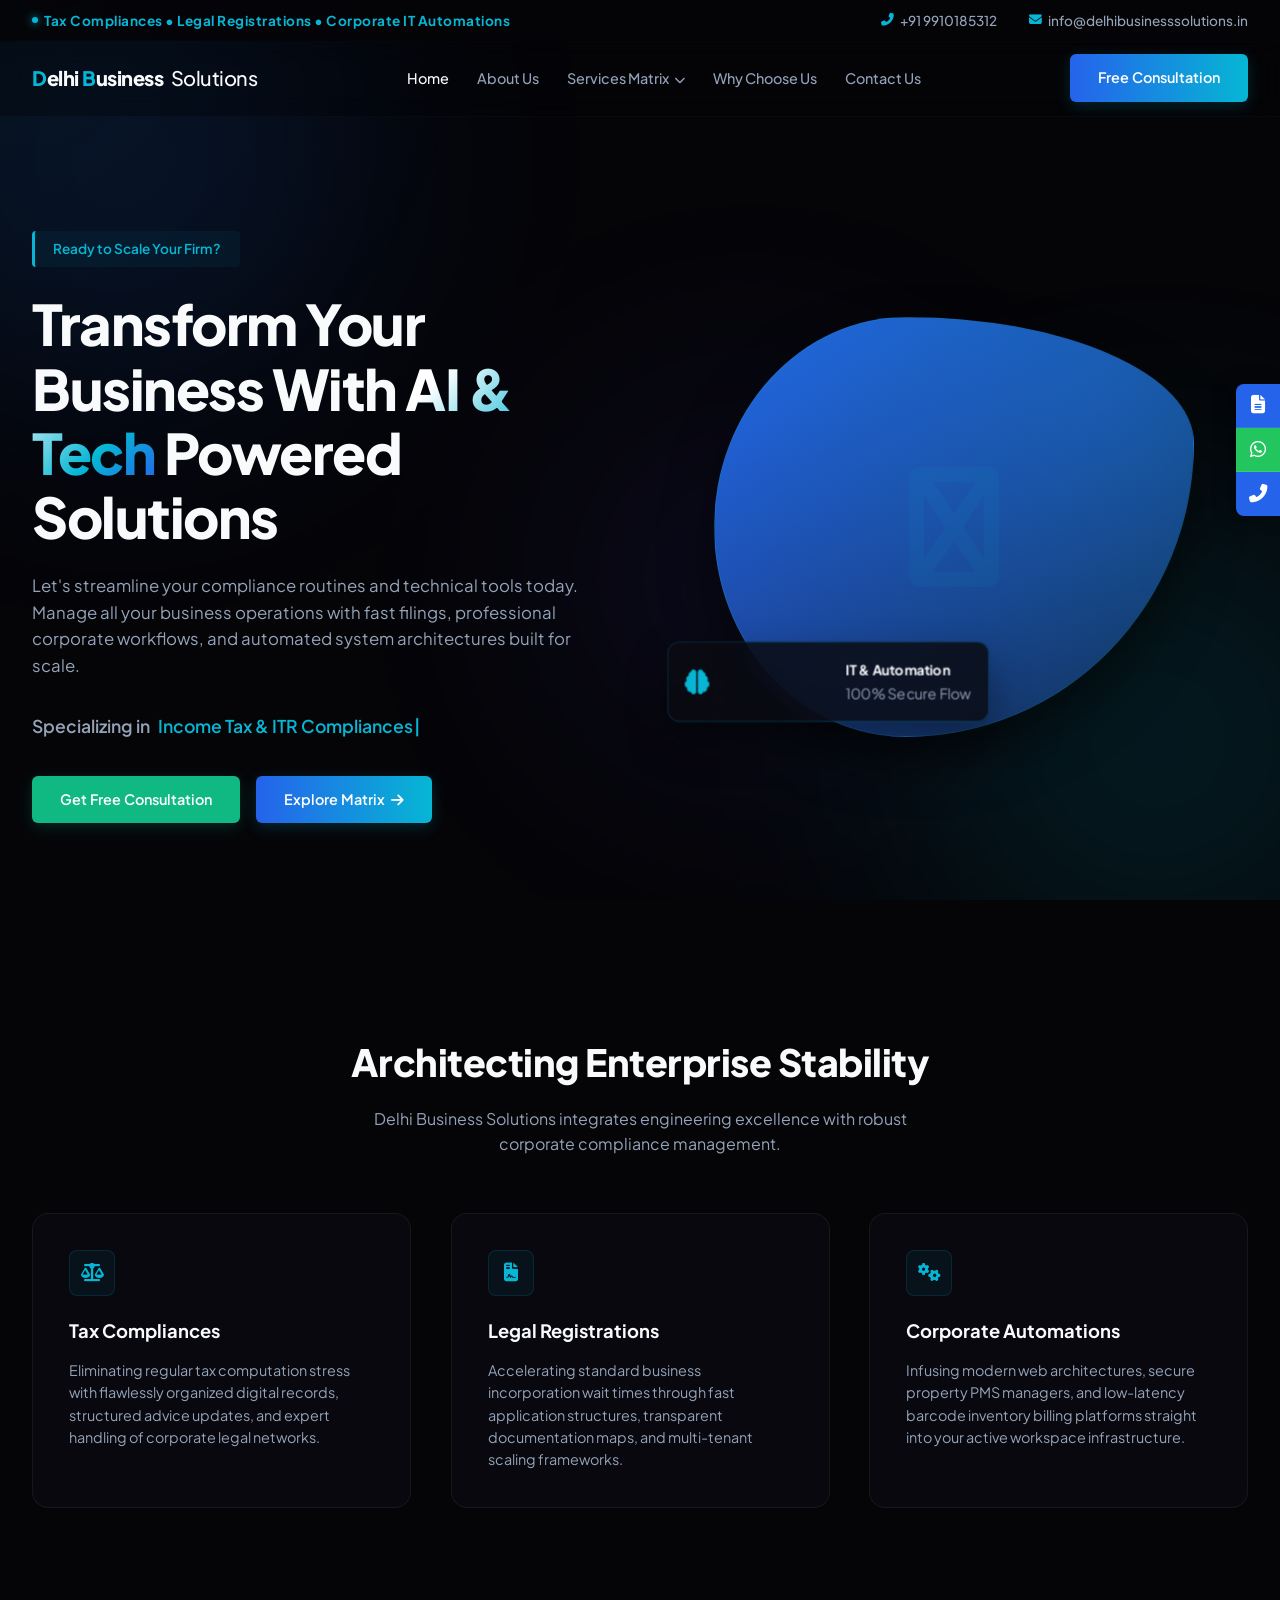
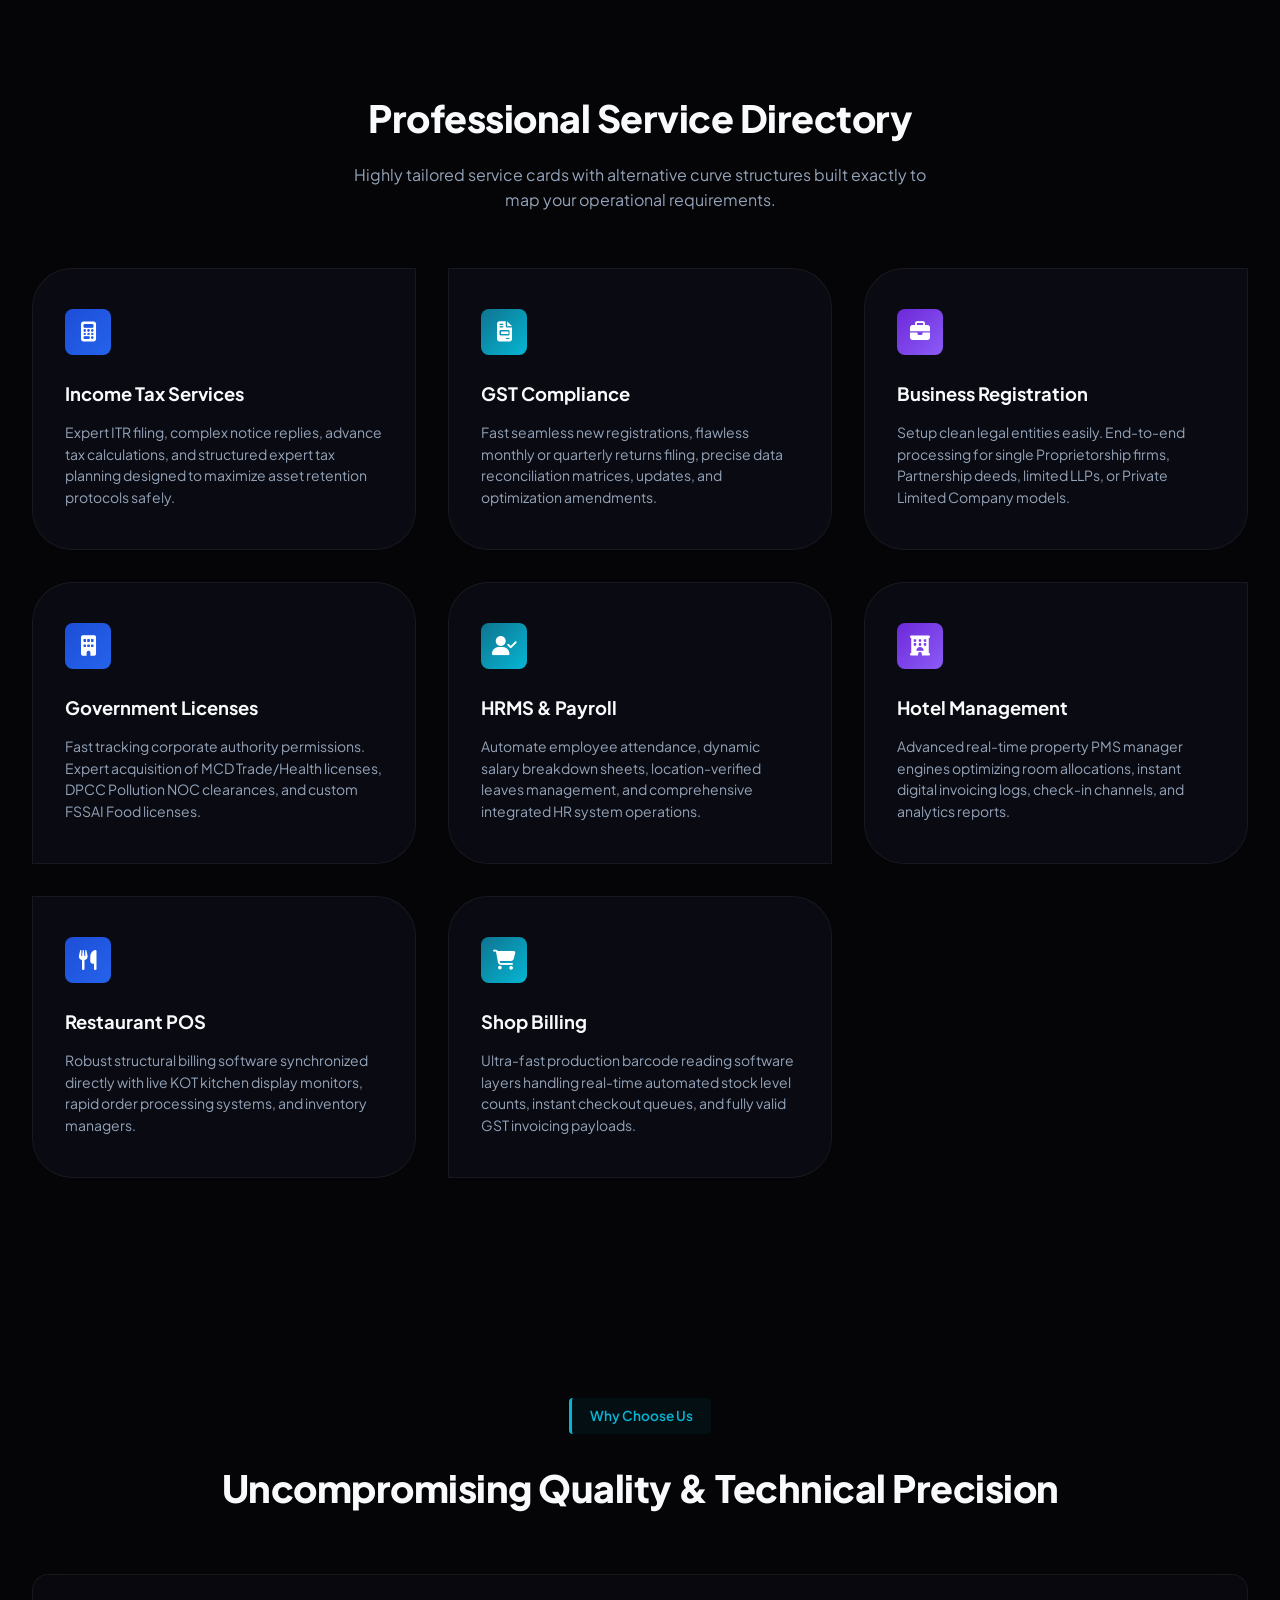
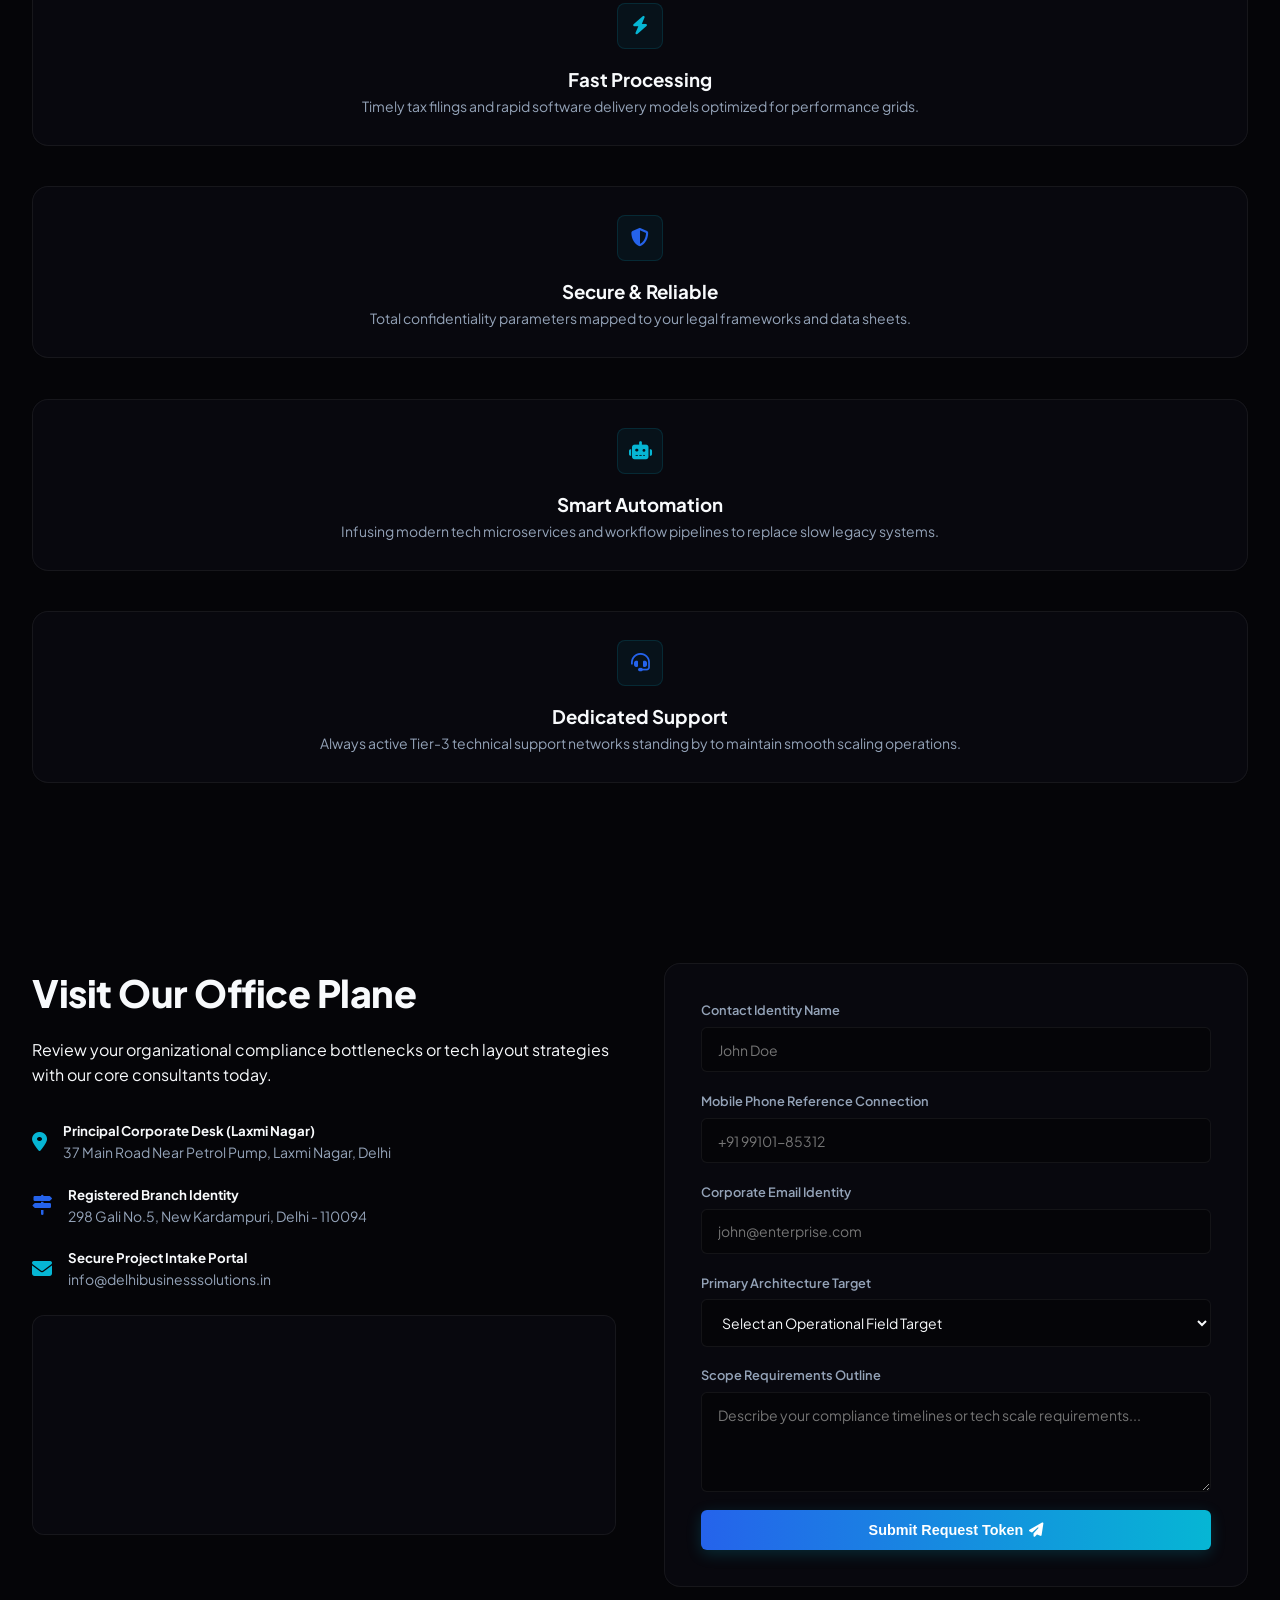
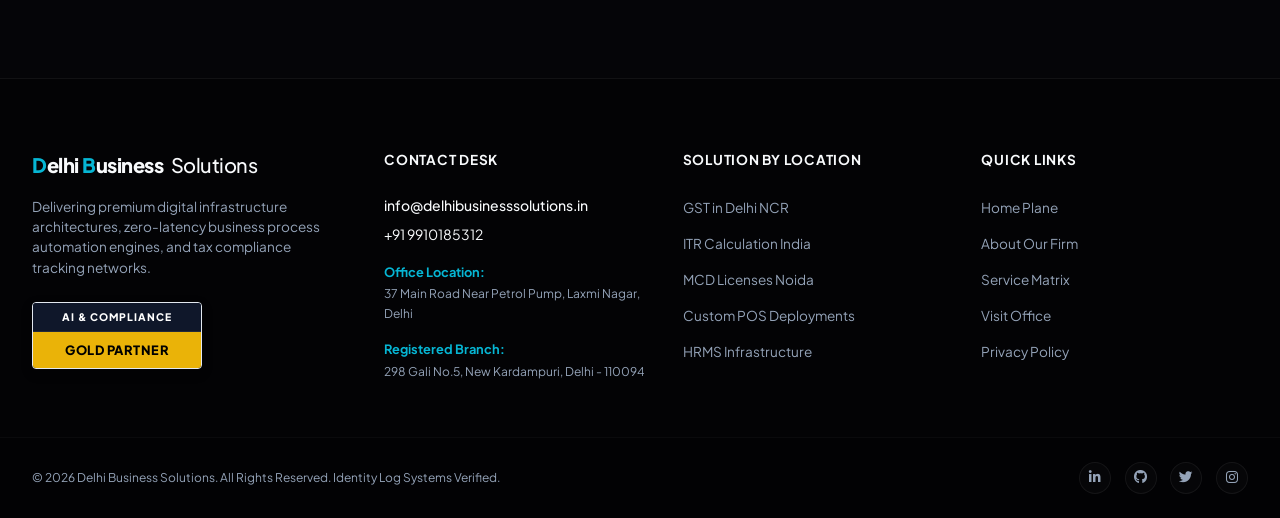
<file: index.html>
<!DOCTYPE html>
<html lang="en">
<head>
    <meta charset="UTF-8">
    <meta name="viewport" content="width=device-width, initial-scale=1.0">
    <title>Delhi Business Solutions | Premium Tech, Tax & Compliance Services</title>
    
    <!-- SEO Optimization Meta Tags -->
    <meta name="description" content="Delhi Business Solutions delivers premium Tax Compliances, Legal Registrations, Corporate IT Automations, Custom HRMS, and Government Licenses built for scale.">
    <meta name="keywords" content="Income Tax Delhi, GST Registration Delhi, MCD Trade License, DPCC Pollution NOC, FSSAI Food License, Software Development India, HRMS Software">
    <meta name="author" content="Delhi Business Solutions">
    <meta name="robots" content="index, follow">
    
    <!-- Open Graph Protocol for Social Media Grid Parsing -->
    <meta property="og:type" content="website">
    <meta property="og:url" content="https://delhibusinesssolutions.in/">
    <meta property="og:title" content="Delhi Business Solutions | Premium Tech & Compliance Services">
    <meta property="og:description" content="Streamline your compliance routines and technical tools today with fast filings and modern automation workflows.">
    <meta property="og:image" content="assets/images/og-preview.jpg">

    <!-- Twitter Card Meta Architecture -->
    <meta property="twitter:card" content="summary_large_image">
    <meta property="twitter:url" content="https://delhibusinesssolutions.in/">
    <meta property="twitter:title" content="Delhi Business Solutions | Premium Tech & Compliance Services">
    <meta property="twitter:description" content="Streamline your compliance routines and technical tools today with fast filings and modern automation workflows.">
    
    <!-- Typography & Enterprise Icon Matrix Components -->
    <link rel="preconnect" href="https://fonts.googleapis.com">
    <link rel="preconnect" href="https://fonts.gstatic.com" crossorigin>
    <link href="https://fonts.googleapis.com/css2?family=Plus+Jakarta+Sans:wght@300;400;500;600;700;800&display=swap" rel="stylesheet">
    <link rel="stylesheet" href="https://cdnjs.cloudflare.com/ajax/libs/font-awesome/6.4.0/css/all.min.css">
    
    <!-- Custom Style Sheet Mapping -->
    <link rel="stylesheet" href="assets/css/style.css">

    <!-- Structured Schema JSON-LD Block -->
    <script type="application/ld+json">
    {
      "@context": "https://schema.org",
      "@type": "LocalBusiness",
      "name": "Delhi Business Solutions",
      "url": "https://delhibusinesssolutions.in",
      "telephone": "+91-9910185312",
      "email": "info@delhibusinesssolutions.in",
      "address": {
        "@type": "PostalAddress",
        "streetAddress": "37 Main Road Near Petrol Pump, Laxmi Nagar",
        "addressLocality": "Delhi",
        "postalCode": "110094",
        "addressCountry": "IN"
      }
    }
    </script>
</head>
<body class="loading">

    <!-- Preloader Engine Screen -->
    <div id="preloader" class="preloader">
        <div class="preloader-content">
            <div class="spinner"></div>
            <h2 class="preloader-text">DELHI BUSINESS SOLUTIONS</h2>
        </div>
    </div>

    <!-- Mouse Trail Glow Dynamic Element -->
    <div class="mouse-glow-bg" id="mouseGlow"></div>

    <!-- Background Ambient Moving Fluid Orbs -->
    <div class="ambient-glow-container">
        <div class="glow-orb orb-1"></div>
        <div class="glow-orb orb-2"></div>
        <div class="glow-orb orb-3"></div>
    </div>

    <!-- Screen UI Top-Bar Module with Actual Business Information -->
    <div class="top-utility-bar">
        <div class="container top-bar-flex">
            <div class="top-bar-left">
                <span class="badge-tag">Tax Compliances • Legal Registrations • Corporate IT Automations</span>
            </div>
            <div class="top-bar-right">
                <a href="tel:+919910185312" class="top-meta-link"><i class="fas fa-phone-alt"></i> +91 9910185312</a>
                <a href="mailto:info@delhibbusinesssolutions.in" class="top-meta-link"><i class="fas fa-envelope"></i> info@delhibusinesssolutions.in</a>
            </div>
        </div>
    </div>

    <!-- Premium Header / Sticky Glassmorphism Navbar Configuration -->
    <header class="navbar-wrapper">
        <div class="container navbar-container">
            <a href="index.html" class="logo">
                <span class="logo-accent">D</span>elhi <span class="logo-accent">B</span>usiness <span class="logo-solid">Solutions</span>
            </a>
            
            <nav class="nav-menu" id="navMenu">
                <ul class="nav-list">
                    <li><a href="index.html" class="nav-link active">Home</a></li>
                    <li><a href="#about" class="nav-link">About Us</a></li>
                    <li class="dropdown">
                        <a href="#services" class="nav-link">Services Matrix <i class="fas fa-chevron-down drop-icon"></i></a>
                        <div class="dropdown-panel">
                            <div class="dropdown-grid">
                                <a href="#services" class="drop-item">
                                    <i class="fas fa-file-invoice-dollar text-cyan"></i>
                                    <div>
                                        <h4>Tax & Compliances</h4>
                                        <p>Expert ITR filings and monthly GST returns.</p>
                                    </div>
                                </a>
                                <a href="#services" class="drop-item">
                                    <i class="fas fa-shield-alt text-electric"></i>
                                    <div>
                                        <h4>Legal Registrations</h4>
                                        <p>Proprietorship, LLP & Pvt Ltd setup.</p>
                                    </div>
                                </a>
                                <a href="#services" class="drop-item">
                                    <i class="fas fa-id-card text-cyan"></i>
                                    <div>
                                        <h4>Government Licenses</h4>
                                        <p>MCD Trade, DPCC NOC & FSSAI setups.</p>
                                    </div>
                                </a>
                                <a href="#services" class="drop-item">
                                    <i class="fas fa-robot text-electric"></i>
                                    <div>
                                        <h4>Smart Automation</h4>
                                        <p>Custom HRMS, POS & dynamic workflows.</p>
                                    </div>
                                </a>
                            </div>
                        </div>
                    </li>
                    <li><a href="#metrics" class="nav-link">Why Choose Us</a></li>
                    <li><a href="#contact" class="nav-link">Contact Us</a></li>
                </ul>
            </nav>

            <div class="nav-actions">
                <a href="https://wa.me/919910185312?text=Hello%20Delhi%20Business%20Solutions,%20I%20would%20like%20to%20request%20a%20consultation." target="_blank" rel="noopener noreferrer" class="btn btn-primary btn-nav ripple">Free Consultation</a>
                <button class="menu-toggle" id="menuToggle" aria-label="Toggle Navigation Plane Menu">
                    <span class="bar"></span>
                    <span class="bar"></span>
                    <span class="bar"></span>
                </button>
            </div>
        </div>
    </header>

    <main>
        <!-- Hero Section with Screenshot Dynamic Flow -->
        <section class="hero-section" id="home">
            <div class="container grid grid-2-col hero-grid">
                <div class="hero-content reveal-left">
                    <div class="partner-badge-wrapper">
                        <div class="badge-premium">Ready to Scale Your Firm?</div>
                    </div>
                    <h1 class="hero-heading">
                        Transform Your Business With <span class="text-gradient-electric">AI & Tech</span> Powered Solutions
                    </h1>
                    <p class="hero-subheading">
                        Let's streamline your compliance routines and technical tools today. Manage all your business operations with fast filings, professional corporate workflows, and automated system architectures built for scale.
                    </p>
                    <div class="dynamic-typing-container">
                        <span class="static-txt">Specializing in</span>
                        <span class="typing-target" id="typingText"></span>
                    </div>
                    <div class="hero-cta-group">
                        <a href="https://wa.me/919910185312?text=Hello%20Delhi%20Business%20Solutions,%20I%20want%20to%20get%20a%20free%20consultation." target="_blank" rel="noopener noreferrer" class="btn btn-emerald ripple">Get Free Consultation</a>
                        <a href="#services" class="btn btn-primary ripple">Explore Matrix <i class="fas fa-arrow-right icon-space"></i></a>
                    </div>
                </div>

                <div class="hero-display reveal-right">
                    <div class="asymmetric-image-frame-wrapper" id="parallaxScene">
                        <div class="fluid-mask-shape-container">
                            <div class="hero-composite-bg-gradient"></div>
                            <div class="mock-hero-corporate-team-graphic"></div>
                        </div>
                        <div class="glass-dashboard-card layer-mid float-element">
                            <div class="flex-row-center-space gap-1">
                                <i class="fas fa-brain ai-glow-icon"></i>
                                <div>
                                    <h5>IT & Automation</h5>
                                    <p class="txt-small">100% Secure Flow</p>
                                </div>
                            </div>
                        </div>
                    </div>
                </div>
            </div>
        </section>

        <!-- Company Focus Section -->
        <section class="about-section" id="about">
            <div class="container">
                <div class="section-header text-center reveal-up">
                    <h2 class="section-title">Architecting Enterprise Stability</h2>
                    <p class="section-subtitle">Delhi Business Solutions integrates engineering excellence with robust corporate compliance management.</p>
                </div>
                
                <div class="grid grid-3-col core-values-grid">
                    <div class="glass-card val-card reveal-up" style="--delay: 1">
                        <div class="icon-box"><i class="fas fa-balance-scale"></i></div>
                        <h3>Tax Compliances</h3>
                        <p>Eliminating regular tax computation stress with flawlessly organized digital records, structured advice updates, and expert handling of corporate legal networks.</p>
                    </div>
                    <div class="glass-card val-card reveal-up" style="--delay: 2">
                        <div class="icon-box"><i class="fas fa-file-contract"></i></div>
                        <h3>Legal Registrations</h3>
                        <p>Accelerating standard business incorporation wait times through fast application structures, transparent documentation maps, and multi-tenant scaling frameworks.</p>
                    </div>
                    <div class="glass-card val-card reveal-up" style="--delay: 3">
                        <div class="icon-box"><i class="fas fa-cogs"></i></div>
                        <h3>Corporate Automations</h3>
                        <p>Infusing modern web architectures, secure property PMS managers, and low-latency barcode inventory billing platforms straight into your active workspace infrastructure.</p>
                    </div>
                </div>
            </div>
        </section>

        <!-- Screenshot UI Blueprint Based Services Section (Actual Business Matrix) -->
        <section class="services-section" id="services">
            <div class="container">
                <div class="section-header text-center reveal-up">
                    <h2 class="section-title">Professional Service Directory</h2>
                    <p class="section-subtitle">Highly tailored service cards with alternative curve structures built exactly to map your operational requirements.</p>
                </div>

                <div class="custom-offset-services-flow layout-matrix">
                    <!-- Service 1: Income Tax Services -->
                    <div class="curve-asymmetric-card service-card reveal-up" data-card-type="top-left-curve">
                        <div class="s-card-glow"></div>
                        <div class="icon-frame-glow-wrapper bg-gradient-blue">
                            <i class="fas fa-calculator"></i>
                        </div>
                        <h3>Income Tax Services</h3>
                        <p>Expert ITR filing, complex notice replies, advance tax calculations, and structured expert tax planning designed to maximize asset retention protocols safely.</p>
                    </div>

                    <!-- Service 2: GST Compliance -->
                    <div class="curve-asymmetric-card service-card reveal-up" data-card-type="top-right-curve">
                        <div class="s-card-glow"></div>
                        <div class="icon-frame-glow-wrapper bg-gradient-cyan">
                            <i class="fas fa-file-invoice"></i>
                        </div>
                        <h3>GST Compliance</h3>
                        <p>Fast seamless new registrations, flawless monthly or quarterly returns filing, precise data reconciliation matrices, updates, and optimization amendments.</p>
                    </div>

                    <!-- Service 3: Business Registration -->
                    <div class="curve-asymmetric-card service-card reveal-up" data-card-type="top-left-curve">
                        <div class="s-card-glow"></div>
                        <div class="icon-frame-glow-wrapper bg-gradient-purple">
                            <i class="fas fa-briefcase"></i>
                        </div>
                        <h3>Business Registration</h3>
                        <p>Setup clean legal entities easily. End-to-end processing for single Proprietorship firms, Partnership deeds, limited LLPs, or Private Limited Company models.</p>
                    </div>

                    <!-- Service 4: Government Licenses -->
                    <div class="curve-asymmetric-card service-card reveal-up center-shifted-element" data-card-type="bottom-left-curve">
                        <div class="s-card-glow"></div>
                        <div class="icon-frame-glow-wrapper bg-gradient-blue">
                            <i class="fas fa-building"></i>
                        </div>
                        <h3>Government Licenses</h3>
                        <p>Fast tracking corporate authority permissions. Expert acquisition of MCD Trade/Health licenses, DPCC Pollution NOC clearances, and custom FSSAI Food licenses.</p>
                    </div>

                    <!-- Service 5: HRMS & Payroll -->
                    <div class="curve-asymmetric-card service-card reveal-up center-shifted-element" data-card-type="bottom-right-curve">
                        <div class="s-card-glow"></div>
                        <div class="icon-frame-glow-wrapper bg-gradient-cyan">
                            <i class="fas fa-user-check"></i>
                        </div>
                        <h3>HRMS & Payroll</h3>
                        <p>Automate employee attendance, dynamic salary breakdown sheets, location-verified leaves management, and comprehensive integrated HR system operations.</p>
                    </div>
                    
                    <!-- Service 6: Hotel Management -->
                    <div class="curve-asymmetric-card service-card reveal-up" data-card-type="top-left-curve">
                        <div class="s-card-glow"></div>
                        <div class="icon-frame-glow-wrapper bg-gradient-purple">
                            <i class="fas fa-hotel"></i>
                        </div>
                        <h3>Hotel Management</h3>
                        <p>Advanced real-time property PMS manager engines optimizing room allocations, instant digital invoicing logs, check-in channels, and analytics reports.</p>
                    </div>

                    <!-- Service 7: Restaurant POS -->
                    <div class="curve-asymmetric-card service-card reveal-up" data-card-type="top-right-curve">
                        <div class="s-card-glow"></div>
                        <div class="icon-frame-glow-wrapper bg-gradient-blue">
                            <i class="fas fa-utensils"></i>
                        </div>
                        <h3>Restaurant POS</h3>
                        <p>Robust structural billing software synchronized directly with live KOT kitchen display monitors, rapid order processing systems, and inventory managers.</p>
                    </div>

                    <!-- Service 8: Shop Billing -->
                    <div class="curve-asymmetric-card service-card reveal-up" data-card-type="bottom-left-curve">
                        <div class="s-card-glow"></div>
                        <div class="icon-frame-glow-wrapper bg-gradient-cyan">
                            <i class="fas fa-shopping-cart"></i>
                        </div>
                        <h3>Shop Billing</h3>
                        <p>Ultra-fast production barcode reading software layers handling real-time automated stock level counts, instant checkout queues, and fully valid GST invoicing payloads.</p>
                    </div>
                </div>
            </div>
        </section>

        <!-- Why Choose Us Section -->
        <section class="metrics-section" id="metrics">
            <div class="container">
                <div class="section-header text-center reveal-up">
                    <div class="badge-premium">Why Choose Us</div>
                    <h2 class="section-title">Uncompromising Quality & Technical Precision</h2>
                </div>
                
                <div class="grid grid-4-col text-center">
                    <div class="glass-card counter-box reveal-up">
                        <div class="icon-box style-center-override" style="margin: 0 auto 1rem;"><i class="fas fa-bolt text-cyan"></i></div>
                        <h3>Fast Processing</h3>
                        <p class="txt-small">Timely tax filings and rapid software delivery models optimized for performance grids.</p>
                    </div>
                    <div class="glass-card counter-box reveal-up">
                        <div class="icon-box style-center-override" style="margin: 0 auto 1rem;"><i class="fas fa-shield-alt text-electric"></i></div>
                        <h3>Secure & Reliable</h3>
                        <p class="txt-small">Total confidentiality parameters mapped to your legal frameworks and data sheets.</p>
                    </div>
                    <div class="glass-card counter-box reveal-up">
                        <div class="icon-box style-center-override" style="margin: 0 auto 1rem;"><i class="fas fa-robot text-cyan"></i></div>
                        <h3>Smart Automation</h3>
                        <p class="txt-small">Infusing modern tech microservices and workflow pipelines to replace slow legacy systems.</p>
                    </div>
                    <div class="glass-card counter-box reveal-up">
                        <div class="icon-box style-center-override" style="margin: 0 auto 1rem;"><i class="fas fa-headset text-electric"></i></div>
                        <h3>Dedicated Support</h3>
                        <p class="txt-small">Always active Tier-3 technical support networks standing by to maintain smooth scaling operations.</p>
                    </div>
                </div>
            </div>
        </section>

        <!-- Professional Geographic Contact Block -->
        <section class="contact-section" id="contact">
            <div class="container grid grid-2-col contact-grid">
                <div class="contact-info reveal-left">
                    <h2 class="section-title text-left">Visit Our Office Plane</h2>
                    <p class="margin-bottom-2">
                        Review your organizational compliance bottlenecks or tech layout strategies with our core consultants today. 
                    </p>
                    
                    <div class="contact-detail-channels">
                        <div class="detail-item">
                            <i class="fas fa-map-marker-alt text-cyan"></i>
                            <div>
                                <h5>Principal Corporate Desk (Laxmi Nagar)</h5>
                                <p class="txt-small text-muted">37 Main Road Near Petrol Pump, Laxmi Nagar, Delhi</p>
                            </div>
                        </div>
                        <div class="detail-item">
                            <i class="fas fa-map-signs text-electric"></i>
                            <div>
                                <h5>Registered Branch Identity</h5>
                                <p class="txt-small text-muted">298 Gali No.5, New Kardampuri, Delhi - 110094</p>
                            </div>
                        </div>
                        <div class="detail-item">
                            <i class="fas fa-envelope text-cyan"></i>
                            <div>
                                <h5>Secure Project Intake Portal</h5>
                                <p class="txt-small text-muted">info@delhibusinesssolutions.in</p>
                            </div>
                        </div>
                    </div>

                    <div class="map-placeholder-card glass-card">
                        <iframe src="https://www.google.com/maps/embed?pb=!1m18!1m12!1m3!1d3501.6844391672323!2d77.2764951755177!3d28.639268875661448!2m3!1f0!2f0!3f0!3m2!1i1024!2i768!4f13.1!3m3!1m2!1s0x390cfcad5718eb4b%3A0x6e76cf0034a7cd25!2sLaxmi%20Nagar%2C%20Delhi!5e0!3m2!1sen!2sin!4v1710000000000!5m2!1sen!2sin" width="100%" height="100%" style="border:0;" allowfullscreen="" loading="lazy" referrerpolicy="no-referrer-when-downgrade"></iframe>
                    </div>
                </div>

                <!-- Intake Application Google Sheet Configured Form Object (With Full IT & Legal Services drop-down) -->
                <div class="contact-form-container glass-card reveal-right">
                    <form id="businessIntakeForm" class="interactive-form">
                        <div class="form-group">
                            <label for="usrName">Contact Identity Name</label>
                            <input type="text" id="usrName" name="name" required placeholder="John Doe">
                        </div>
                        <div class="form-group">
                            <label for="usrPhone">Mobile Phone Reference Connection</label>
                            <input type="tel" id="usrPhone" name="phone" required placeholder="+91 99101-85312">
                        </div>
                        <div class="form-group">
                            <label for="usrName">Corporate Email Identity</label>
                            <input type="email" id="usrEmail" name="email" required placeholder="john@enterprise.com">
                        </div>
                        <div class="form-group">
                            <label for="serviceTarget">Primary Architecture Target</label>
                            <select id="serviceTarget" name="service" required>
                                <option value="" disabled selected>Select an Operational Field Target</option>
                                <!-- IT & Software Solutions Dropdown Matrix -->
                                <option value="Website Development">Website Development</option>
                                <option value="HRMS & Payroll System">HRMS & Payroll System</option>
                                <option value="Attendance Portal System">Attendance Portal System</option>
                                <option value="WhatsApp API Integration">WhatsApp API Integration</option>
                                <option value="AI Workflow Automation">AI Workflow Automation</option>
                                <option value="Hotel Management System">Hotel Management System</option>
                                <option value="Restaurant POS System">Restaurant POS System</option>
                                <option value="Parking Management System">Parking Management System</option>
                                <option value="Inventory Software">Inventory Software</option>
                                <option value="Billing & GST Software">Billing & GST Software</option>
                                <option value="Cloud Solutions Deployment">Cloud Solutions Deployment</option>
                                <option value="Cyber Security Architecture">Cyber Security Architecture</option>
                                <!-- Tax & Legal Compliance Matrix -->
                                <option value="Income Tax / ITR Filing Framework">Income Tax / ITR Filing Framework</option>
                                <option value="GST Monthly Return Setup">GST Monthly Return Setup</option>
                                <option value="Business Incorporation (Pvt Ltd/LLP)">Business Incorporation (Pvt Ltd/LLP)</option>
                                <option value="Government Authority License (MCD/FSSAI)">Government Authority License (MCD/FSSAI)</option>
                            </select>
                        </div>
                        <div class="form-group">
                            <label for="usrMsg">Scope Requirements Outline</label>
                            <textarea id="usrMsg" name="message" rows="4" required placeholder="Describe your compliance timelines or tech scale requirements..."></textarea>
                        </div>
                        
                        <button type="submit" class="btn btn-primary btn-full ripple" id="submitBtn">
                            <span>Submit Request Token</span>
                            <i class="fas fa-paper-plane icon-space"></i>
                        </button>
                        
                        <div id="formFeedback" class="form-feedback-log"></div>
                    </form>
                </div>
            </div>
        </section>
    </main>

    <!-- Side Fixed Action Utility Navigation Anchors -->
    <div class="right-vertical-action-rail">
        <a href="#contact" class="rail-action-node" title="Open Legal Inquiry Desk"><i class="fas fa-file-alt"></i></a>
        <a href="https://wa.me/919910185312?text=Hello%20Delhi%20Business%20Solutions,%20I%20would%20like%20to%20request%20an%20urgent%20consultation." target="_blank" rel="noopener noreferrer" class="rail-action-node secure-whatsapp-color" title="Secure WhatsApp Gateway"><i class="fab fa-whatsapp"></i></a>
        <a href="tel:+919910185312" class="rail-action-node" title="Call Operations Helpline"><i class="fas fa-phone-alt"></i></a>
    </div>

    <!-- Scroll Return Node Component -->
    <button class="scroll-top-trigger" id="scrollTopBtn" aria-label="Return to Navigation Plane">
        <i class="fas fa-arrow-up"></i>
    </button>

    <!-- Unified Corporate Structural Footer -->
    <footer class="footer-wrapper">
        <div class="container grid footer-layout-grid-custom">
            <!-- Col 1: Brand Space Identification -->
            <div class="footer-identity-column flex-col-layout">
                <a href="#" class="logo footer-logo">
                    <span class="logo-accent">D</span>elhi <span class="logo-accent">B</span>usiness <span class="logo-solid">Solutions</span>
                </a>
                <p class="footer-brand-bio text-muted margin-top-1">
                    Delivering premium digital infrastructure architectures, zero-latency business process automation engines, and tax compliance tracking networks.
                </p>
                <div class="compliance-gold-partner-card">
                    <div class="partner-card-header">AI & COMPLIANCE</div>
                    <div class="partner-card-body">GOLD PARTNER</div>
                </div>
            </div>

            <!-- Col 2: Valid Verification Contacts -->
            <div class="footer-links-column">
                <h4>CONTACT DESK</h4>
                <p class="contact-txt-node font-weight-500">info@delhibusinesssolutions.in</p>
                <p class="contact-txt-node">+91 9910185312</p>
                <div class="office-location-meta-block margin-top-1">
                    <span class="location-heading-label">Office Location:</span>
                    <p class="txt-mini text-muted">37 Main Road Near Petrol Pump, Laxmi Nagar, Delhi</p>
                </div>
                <div class="office-location-meta-block margin-top-1">
                    <span class="location-heading-label">Registered Branch:</span>
                    <p class="txt-mini text-muted">298 Gali No.5, New Kardampuri, Delhi - 110094</p>
                </div>
            </div>

            <!-- Col 3: Solution Maps -->
            <div class="footer-links-column">
                <h4>SOLUTION BY LOCATION</h4>
                <ul class="footer-vertical-links-list">
                    <li><a href="#services">GST in Delhi NCR</a></li>
                    <li><a href="#services">ITR Calculation India</a></li>
                    <li><a href="#services">MCD Licenses Noida</a></li>
                    <li><a href="#services">Custom POS Deployments</a></li>
                    <li><a href="#services">HRMS Infrastructure</a></li>
                </ul>
            </div>

            <!-- Col 4: Quick Anchors -->
            <div class="footer-links-column">
                <h4>QUICK LINKS</h4>
                <ul class="footer-vertical-links-list">
                    <li><a href="#home">Home Plane</a></li>
                    <li><a href="#about">About Our Firm</a></li>
                    <li><a href="#services">Service Matrix</a></li>
                    <li><a href="#contact">Visit Office</a></li>
                    <li><a href="#">Privacy Policy</a></li>
                </ul>
            </div>
        </div>

        <!-- System Bottom Safety Row -->
        <div class="footer-bottom-compliance-row">
            <div class="container footer-bottom-flex-space">
                <p class="txt-mini text-muted">© 2026 Delhi Business Solutions. All Rights Reserved. Identity Log Systems Verified.</p>
                <div class="social-icon-row-flex">
                    <a href="#" aria-label="LinkedIn Account Identity"><i class="fab fa-linkedin-in"></i></a>
                    <a href="#" aria-label="GitHub Developer Logs"><i class="fab fa-github"></i></a>
                    <a href="#" aria-label="Twitter System Platform"><i class="fab fa-twitter"></i></a>
                    <a href="#" aria-label="Instagram Digital Portfolio"><i class="fab fa-instagram"></i></a>
                </div>
            </div>
        </div>
    </footer>

    <!-- Core Runtime Execution Asset Integration -->
    <script src="assets/js/script.js"></script>
</body>
</html>
</file>
<file: assets/css/style.css>
/* ==========================================================================
   GLOBAL DESIGN VARIABLES & THEME MATRIX (PREMIUM NEON CYBER INTERFACE)
   ========================================================================== */
:root {
    --bg-base-dark: #050508;
    --bg-panel-dark: #0a0b12;
    --color-navy-deep: #0e1122;
    --color-electric-blue: #2563eb;
    --color-cyan-glow: #06b6d4;
    --color-emerald-accent: #10b981;
    --text-primary: #f8fafc;
    --text-muted: #94a3b8;
    --glass-border: rgba(255, 255, 255, 0.06);
    --glass-bg: rgba(10, 11, 18, 0.7);
    --glass-bg-heavy: rgba(5, 5, 8, 0.9);
    
    --font-primary: 'Plus Jakarta Sans', system-ui, -apple-system, sans-serif;
    --transition-premium: all 0.6s cubic-bezier(0.16, 1, 0.3, 1);
    --transition-fast: all 0.25s ease;
}

/* ==========================================================================
   CSS RESET & CORE APPLICATION STRUCTURES
   ========================================================================== */
*, *::before, *::after {
    box-sizing: border-box;
    margin: 0;
    padding: 0;
}

html {
    scroll-behavior: smooth;
    font-size: 16px;
    background-color: var(--bg-base-dark);
    color: var(--text-primary);
    font-family: var(--font-primary);
    overflow-x: hidden;
}

body {
    overflow-x: hidden;
    line-height: 1.6;
}

body.loading {
    overflow: hidden;
}

ul {
    list-style: none;
}

a {
    color: inherit;
    text-decoration: none;
    transition: var(--transition-fast);
}

/* ==========================================================================
   LAYOUT UTILITIES & HARDWARE ACCELERATED CORE CODES
   ========================================================================== */
.container {
    width: 100%;
    max-width: 1280px;
    margin: 0 auto;
    padding: 0 2rem;
}

.grid {
    display: grid;
    gap: 2.5rem;
}

.grid-2-col { grid-template-columns: repeat(2, 1fr); }
.grid-3-col { grid-template-columns: repeat(3, 1fr); }

.footer-layout-grid-custom {
    display: grid;
    gap: 2rem;
    grid-template-columns: 1.2fr 1fr 1fr 1fr;
}

@media (max-width: 992px) {
    .grid-3-col, .footer-layout-grid-custom { grid-template-columns: repeat(2, 1fr); }
    .grid-2-col { grid-template-columns: 1fr; }
}

@media (max-width: 600px) {
    .grid-2-col, .grid-3-col, .footer-layout-grid-custom { grid-template-columns: 1fr; }
    .container { padding: 0 1.25rem; }
}

.text-center { text-align: center; }
.text-left { text-align: left; }
.flex-row-center-space { display: flex; align-items: center; justify-content: space-between; }
.flex-col-layout { display: flex; flex-direction: column; }
.gap-1 { gap: 1rem; }
.margin-bottom-2 { margin-bottom: 2rem; }
.margin-top-1 { margin-top: 1rem; }
.padding-top-2 { padding-top: 2rem; }
.text-cyan { color: var(--color-cyan-glow); }
.text-electric { color: var(--color-electric-blue); }
.txt-small { font-size: 0.875rem; color: var(--text-muted); }
.txt-mini { font-size: 0.75rem; }
.text-muted { color: var(--text-muted); }
.border-top-dark { border-top: 1px solid var(--glass-border); }
.font-weight-500 { font-weight: 500; }

/* ==========================================================================
   SYSTEM INTRO MECHANICS & DYNAMIC GLOW FIELDS
   ========================================================================== */
.preloader {
    position: fixed;
    top: 0;
    left: 0;
    width: 100vw;
    height: 100vh;
    background-color: var(--bg-base-dark);
    z-index: 9999;
    display: flex;
    align-items: center;
    justify-content: center;
    transition: opacity 0.6s ease, visibility 0.6s ease;
}

.preloader.fade-out {
    opacity: 0;
    visibility: hidden;
}

.spinner {
    width: 50px;
    height: 50px;
    border: 3px solid rgba(6, 182, 212, 0.1);
    border-radius: 50%;
    border-top-color: var(--color-cyan-glow);
    animation: spin 1s linear infinite;
    margin: 0 auto 1.5rem;
}

.preloader-text {
    font-size: 1.15rem;
    font-weight: 800;
    letter-spacing: 3px;
    background: linear-gradient(to right, #fff, var(--text-muted));
    -webkit-background-clip: text;
    -webkit-text-fill-color: transparent;
}

@keyframes spin { to { transform: rotate(360deg); } }

/* Ambient Orbs Background Matrix */
.ambient-glow-container {
    position: fixed;
    width: 100vw;
    height: 100vh;
    top: 0;
    left: 0;
    z-index: -2;
    overflow: hidden;
    pointer-events: none;
}

.glow-orb {
    position: absolute;
    border-radius: 50%;
    filter: blur(130px);
    opacity: 0.12;
    animation: floatOrb 22s infinite alternate ease-in-out;
}

.orb-1 { width: 500px; height: 500px; background: var(--color-electric-blue); top: -10%; left: -10%; }
.orb-2 { width: 500px; height: 500px; background: var(--color-cyan-glow); bottom: -10%; right: -10%; animation-delay: -4s; }
.orb-3 { width: 350px; height: 350px; background: #4f46e5; top: 45%; left: 45%; animation-delay: -8s; }

@keyframes floatOrb {
    0% { transform: translateY(0) scale(1); }
    100% { transform: translateY(60px) scale(1.1); }
}

.mouse-glow-bg {
    position: fixed;
    top: 0;
    left: 0;
    width: 100vw;
    height: 100vh;
    z-index: -1;
    pointer-events: none;
    background: radial-gradient(600px circle at var(--x, 0px) var(--y, 0px), rgba(6, 182, 212, 0.05), transparent 80%);
}

/* Glassmorphism Structural Presets */
.glass-card {
    background: var(--glass-bg);
    backdrop-filter: blur(14px);
    -webkit-backdrop-filter: blur(14px);
    border: 1px solid var(--glass-border);
    border-radius: 16px;
    padding: 2.25rem;
    position: relative;
    overflow: hidden;
    transition: var(--transition-premium);
}

/* ==========================================================================
   TOP BAR MODULE & SYSTEM NAVIGATION HEADER
   ========================================================================== */
.top-utility-bar {
    background-color: rgba(5, 5, 8, 0.95);
    border-bottom: 1px solid rgba(255, 255, 255, 0.03);
    padding: 0.6rem 0;
    font-size: 0.85rem;
    font-weight: 500;
}

.top-bar-flex {
    display: flex;
    align-items: center;
    justify-content: space-between;
}

.badge-tag {
    color: var(--color-cyan-glow);
    font-weight: 700;
    letter-spacing: 0.5px;
    position: relative;
    padding-left: 12px;
}

.badge-tag::before {
    content: '';
    position: absolute;
    left: 0;
    top: 50%;
    transform: translateY(-50%);
    width: 6px;
    height: 6px;
    border-radius: 50%;
    background-color: var(--color-cyan-glow);
    box-shadow: 0 0 8px var(--color-cyan-glow);
}

.top-bar-right {
    display: flex;
    gap: 2rem;
}

.top-meta-link {
    color: var(--text-muted);
    display: flex;
    align-items: center;
    gap: 6px;
}

.top-meta-link i {
    color: var(--color-cyan-glow);
    font-size: 0.8rem;
}

.top-meta-link:hover {
    color: var(--text-primary);
}

@media (max-width: 650px) {
    .top-bar-flex { flex-direction: column; gap: 0.5rem; text-align: center; }
    .top-bar-right { gap: 1rem; flex-direction: column; }
}

/* Sticky Navbar Elements */
.navbar-wrapper {
    position: fixed;
    top: 40px;
    left: 0;
    width: 100%;
    z-index: 1000;
    background: rgba(5, 5, 8, 0.35);
    backdrop-filter: blur(12px);
    -webkit-backdrop-filter: blur(12px);
    border-bottom: 1px solid rgba(255, 255, 255, 0.02);
    transition: var(--transition-premium);
}

body.scrolled-header .navbar-wrapper {
    top: 0;
    background: var(--glass-bg-heavy);
    border-bottom: 1px solid var(--glass-border);
}

.navbar-container {
    display: flex;
    align-items: center;
    justify-content: space-between;
    height: 76px;
}

.logo {
    font-size: 1.25rem;
    font-weight: 800;
    letter-spacing: -0.5px;
}

.logo-accent { color: var(--color-cyan-glow); }
.logo-solid { font-weight: 500; margin-left: 4px; }

.nav-list {
    display: flex;
    align-items: center;
    gap: 1.75rem;
}

.nav-link {
    font-size: 0.9rem;
    font-weight: 500;
    color: var(--text-muted);
    padding: 0.5rem 0;
    position: relative;
}

.nav-link:hover, .nav-link.active {
    color: var(--text-primary);
}

/* Mega Dropdown Architectural Components */
.dropdown { position: relative; }
.drop-icon { font-size: 0.7rem; margin-left: 3px; transition: transform 0.25s ease; }
.dropdown:hover .drop-icon { transform: rotate(180deg); }

.dropdown-panel {
    position: absolute;
    top: 100%;
    left: 50%;
    transform: translateX(-50%) translateY(12px);
    width: 500px;
    background: var(--bg-panel-dark);
    border: 1px solid var(--glass-border);
    border-radius: 12px;
    padding: 1.25rem;
    opacity: 0;
    visibility: hidden;
    box-shadow: 0 20px 50px rgba(0,0,0,0.6);
    transition: all 0.4s cubic-bezier(0.16, 1, 0.3, 1);
    pointer-events: none;
}

.dropdown:hover .dropdown-panel {
    opacity: 1;
    visibility: visible;
    transform: translateX(-50%) translateY(0);
    pointer-events: auto;
}

.dropdown-grid {
    display: grid;
    grid-template-columns: repeat(2, 1fr);
    gap: 0.75rem;
}

.drop-item {
    display: flex;
    gap: 0.875rem;
    padding: 0.6rem;
    border-radius: 6px;
}

.drop-item:hover { background: rgba(255,255,255,0.03); }
.drop-item i { font-size: 1.1rem; margin-top: 2px; }
.drop-item h4 { font-size: 0.85rem; font-weight: 600; margin-bottom: 0.15rem; color: var(--text-primary); }
.drop-item p { font-size: 0.725rem; color: var(--text-muted); line-height: 1.3; }

.menu-toggle {
    display: none;
    flex-direction: column;
    gap: 5px;
    background: transparent;
    border: none;
    cursor: pointer;
}

.menu-toggle .bar { width: 24px; height: 2px; background-color: var(--text-primary); transition: var(--transition-fast); }

@media (max-width: 992px) {
    .navbar-wrapper { top: 0; }
    .menu-toggle { display: flex; }
    .nav-menu {
        position: fixed;
        top: 0;
        right: -100%;
        width: 75%;
        max-width: 360px;
        height: 100vh;
        background: var(--bg-panel-dark);
        border-left: 1px solid var(--glass-border);
        padding: 5rem 2.5rem;
        transition: right 0.4s cubic-bezier(0.16, 1, 0.3, 1);
    }
    .nav-menu.active { right: 0; }
    .nav-list { flex-direction: column; align-items: flex-start; gap: 2rem; }
    .dropdown-panel {
        position: static;
        transform: none !important;
        width: 100%;
        opacity: 1;
        visibility: visible;
        background: transparent;
        box-shadow: none;
        padding: 0.75rem 0 0 0.75rem;
        display: none;
    }
    .dropdown.active .dropdown-panel { display: block; }
    .dropdown-grid { grid-template-columns: 1fr; }
    .btn-nav { display: none; }
}

/* ==========================================================================
   BUTTON STRUCTURAL DICTIONARY (RIPPLE EFFECT STYLED)
   ========================================================================== */
.btn {
    display: inline-flex;
    align-items: center;
    justify-content: center;
    padding: 0.75rem 1.75rem;
    font-size: 0.9rem;
    font-weight: 600;
    border-radius: 6px;
    position: relative;
    overflow: hidden;
    cursor: pointer;
}

.btn-primary {
    background: linear-gradient(90deg, var(--color-electric-blue), var(--color-cyan-glow));
    color: #fff;
    border: none;
    box-shadow: 0 4px 15px rgba(6, 182, 212, 0.2);
}

.btn-primary:hover {
    transform: translateY(-2px);
    box-shadow: 0 6px 20px rgba(6, 182, 212, 0.35);
}

.btn-emerald {
    background: var(--color-emerald-accent);
    color: #fff;
    border: none;
    box-shadow: 0 4px 15px rgba(16, 185, 129, 0.2);
}

.btn-emerald:hover {
    transform: translateY(-2px);
    box-shadow: 0 6px 20px rgba(16, 185, 129, 0.35);
}

.btn-secondary {
    background: rgba(255, 255, 255, 0.02);
    color: var(--text-primary);
    border: 1px solid var(--glass-border);
}

.btn-secondary:hover {
    background: rgba(255, 255, 255, 0.06);
    transform: translateY(-2px);
}

.btn-full { width: 100%; }
.icon-space { margin-left: 6px; }

.ripple-surface { position: relative; overflow: hidden; }
.ripple-effect {
    position: absolute;
    border-radius: 50%;
    background: rgba(255, 255, 255, 0.3);
    transform: scale(0);
    animation: rippleAnim 0.55s linear;
    pointer-events: none;
}
@keyframes rippleAnim { to { transform: scale(3.5); opacity: 0; } }

/* ==========================================================================
   HERO SECTIONS ACCORDING TO USER LAYOUT MOCKUP
   ========================================================================== */
.hero-section {
    min-height: 100vh;
    display: flex;
    align-items: center;
    padding-top: 150px;
    padding-bottom: 80px;
    position: relative;
}

.hero-grid { align-items: center; }

.badge-premium {
    display: inline-flex;
    align-items: center;
    padding: 0.45rem 1.15rem;
    border-radius: 4px;
    background: rgba(6, 182, 212, 0.06);
    border-left: 3px solid var(--color-cyan-glow);
    font-size: 0.85rem;
    font-weight: 600;
    color: var(--color-cyan-glow);
    margin-bottom: 1.5rem;
}

.hero-heading {
    font-size: 3.5rem;
    font-weight: 800;
    line-height: 1.15;
    letter-spacing: -1.5px;
    margin-bottom: 1.5rem;
}

@media (max-width: 768px) {
    .hero-heading { font-size: 2.35rem; }
}

.text-gradient-electric {
    background: linear-gradient(135deg, #fff 20%, var(--color-cyan-glow) 70%, var(--color-electric-blue) 100%);
    -webkit-background-clip: text;
    -webkit-text-fill-color: transparent;
}

.hero-subheading {
    font-size: 1.05rem;
    color: var(--text-muted);
    margin-bottom: 2rem;
    max-width: 95%;
}

.dynamic-typing-container {
    font-size: 1.1rem;
    font-weight: 600;
    margin-bottom: 2.25rem;
    display: flex;
    align-items: center;
    gap: 0.5rem;
}

.static-txt { color: var(--text-muted); }
.typing-target { color: var(--color-cyan-glow); position: relative; }
.typing-target::after { content: '|'; position: absolute; right: -7px; animation: blink 0.7s infinite alternate; }
@keyframes blink { from { opacity: 0; } to { opacity: 1; } }

.hero-cta-group { display: flex; gap: 1rem; }

/* Asymmetric Image Frame Module */
.hero-display {
    position: relative;
    display: flex;
    justify-content: center;
    perspective: 1000px;
}

.asymmetric-image-frame-wrapper {
    width: 100%;
    max-width: 480px;
    height: 420px;
    position: relative;
    transform-style: preserve-3d;
}

.fluid-mask-shape-container {
    width: 100%;
    height: 100%;
    border-radius: 40% 60% 60% 40% / 50% 30% 70% 50%;
    background: linear-gradient(135deg, var(--color-electric-blue), #0f172a);
    overflow: hidden;
    position: relative;
    border: 1px solid rgba(6, 182, 212, 0.25);
    box-shadow: 0 25px 50px rgba(0,0,0,0.5);
}

.mock-hero-corporate-team-graphic {
    width: 100%;
    height: 100%;
    background: linear-gradient(225deg, rgba(6, 182, 212, 0.2), transparent), 
                radial-gradient(circle at 80% 20%, rgba(37, 99, 235, 0.35), transparent);
    position: relative;
}

.mock-hero-corporate-team-graphic::before {
    content: '\f4b6';
    font-family: 'Font Awesome 6 Free';
    font-weight: 900;
    position: absolute;
    font-size: 7.5rem;
    color: rgba(6, 182, 212, 0.07);
    top: 50%;
    left: 50%;
    transform: translate(-50%, -50%);
}

.glass-dashboard-card {
    position: absolute;
    background: rgba(10, 11, 18, 0.85);
    backdrop-filter: blur(16px);
    border: 1px solid rgba(6, 182, 212, 0.2);
    border-radius: 12px;
    box-shadow: 0 20px 40px rgba(0,0,0,0.4);
}

.layer-mid {
    width: 65%;
    bottom: 5%;
    left: -8%;
    padding: 1rem;
    transform: translateZ(30px);
}

.ai-glow-icon { font-size: 1.5rem; color: var(--color-cyan-glow); }
.float-element { animation: floatY 6s infinite ease-in-out; }
@keyframes floatY { 0%, 100% { transform: translateZ(30px) translateY(0); } 50% { transform: translateZ(30px) translateY(-12px); } }

/* ==========================================================================
   SECTIONS STANDARD ELEMENT PROTOCOLS
   ========================================================================== */
section { padding: 90px 0; position: relative; }
.section-header { margin-bottom: 3.5rem; }
.section-title { font-size: 2.35rem; font-weight: 800; letter-spacing: -0.5px; margin-bottom: 0.85rem; }
.section-subtitle { font-size: 1rem; color: var(--text-muted); max-width: 580px; margin: 0 auto; }

/* About Internals */
.core-values-grid .val-card { text-align: left; }
.icon-box {
    width: 46px;
    height: 46px;
    border-radius: 8px;
    background: rgba(6, 182, 212, 0.06);
    border: 1px solid rgba(6, 182, 212, 0.15);
    display: flex;
    align-items: center;
    justify-content: center;
    font-size: 1.15rem;
    color: var(--color-cyan-glow);
    margin-bottom: 1.25rem;
}
.val-card h3 { font-size: 1.15rem; margin-bottom: 0.85rem; }
.val-card p { color: var(--text-muted); font-size: 0.9rem; line-height: 1.55; }

/* ==========================================================================
   SCREENSHOT BASED ALTERNATING CURVED SERVICE TILES
   ========================================================================== */
.custom-offset-services-flow {
    display: grid;
    grid-template-columns: repeat(3, 1fr);
    gap: 2rem;
}

.curve-asymmetric-card {
    background: var(--bg-panel-dark);
    border: 1px solid var(--glass-border);
    padding: 2.5rem 2rem;
    position: relative;
    overflow: hidden;
    transition: var(--transition-premium);
}

/* Precise curve mapping algorithms derived from user system blueprint */
.curve-asymmetric-card[data-card-type="top-left-curve"] { border-radius: 40px 0 40px 40px; }
.curve-asymmetric-card[data-card-type="top-right-curve"] { border-radius: 0 40px 40px 40px; }
.curve-asymmetric-card[data-card-type="bottom-left-curve"] { border-radius: 40px 40px 40px 0; }
.curve-asymmetric-card[data-card-type="bottom-right-curve"] { border-radius: 40px 40px 0 40px; }

.s-card-glow {
    position: absolute;
    top: 0; left: 0; width: 100%; height: 100%;
    background: radial-gradient(100px circle at var(--mx, 0px) var(--my, 0px), rgba(6, 182, 212, 0.1), transparent 80%);
    pointer-events: none; opacity: 0; transition: opacity 0.3s ease;
}

.curve-asymmetric-card:hover .s-card-glow { opacity: 1; }

.curve-asymmetric-card:hover {
    transform: translateY(-5px);
    border-color: rgba(6, 182, 212, 0.25);
    background: rgba(14, 17, 34, 0.45);
    box-shadow: 0 15px 35px rgba(0,0,0,0.3);
}

.icon-frame-glow-wrapper {
    width: 46px;
    height: 46px;
    border-radius: 8px;
    display: flex;
    align-items: center;
    justify-content: center;
    font-size: 1.25rem;
    color: #fff;
    margin-bottom: 1.5rem;
}

.bg-gradient-blue { background: linear-gradient(135deg, #1d4ed8, #2563eb); }
.bg-gradient-cyan { background: linear-gradient(135deg, #0e7490, #06b6d4); }
.bg-gradient-purple { background: linear-gradient(135deg, #6d28d9, #8b5cf6); }

.curve-asymmetric-card h3 { font-size: 1.15rem; font-weight: 700; margin-bottom: 0.85rem; }
.curve-asymmetric-card p { color: var(--text-muted); font-size: 0.875rem; line-height: 1.55; }

/* Structural Shift Handling for Middle Rows */
@media (min-width: 993px) {
    .center-shifted-element { transform: translateY(30px); }
    .center-shifted-element:hover { transform: translateY(25px); }
    .custom-offset-services-flow { padding-bottom: 40px; }
}

@media (max-width: 992px) {
    .custom-offset-services-flow { grid-template-columns: repeat(2, 1fr); }
}

@media (max-width: 650px) {
    .custom-offset-services-flow { grid-template-columns: 1fr; }
    .curve-asymmetric-card { border-radius: 20px !important; }
}

/* ==========================================================================
   METRICS & ASSURANCES MAPS
   ========================================================================== */
.assurance-list { display: flex; flex-direction: column; gap: 1rem; }
.assurance-list li { display: flex; align-items: center; gap: 0.875rem; font-size: 0.95rem; font-weight: 500; }
.list-icon { color: var(--color-cyan-glow); }

.metrics-counter-grid { display: grid; grid-template-columns: repeat(2, 1fr); gap: 1.25rem; }
.counter-box { text-align: center; padding: 1.75rem 1.25rem; }
.counter-number {
    font-size: 2.75rem;
    font-weight: 800;
    background: linear-gradient(135deg, #fff, var(--color-cyan-glow));
    -webkit-background-clip: text;
    -webkit-text-fill-color: transparent;
    margin-bottom: 0.35rem;
}
.counter-label { font-size: 0.85rem; color: var(--text-muted); }

/* ==========================================================================
   CASE SHOWCASE LABELS
   ========================================================================== */
.portfolio-card { padding: 0; border-radius: 12px; height: 300px; }
.portfolio-img-container { width: 100%; height: 100%; position: relative; }
.portfolio-mock-img { width: 100%; height: 100%; transition: var(--transition-premium); }
.img-p1 { background: linear-gradient(225deg, #1e1b4b, #3b0764); }
.img-p2 { background: linear-gradient(225deg, #064e3b, #022c22); }
.img-p3 { background: linear-gradient(225deg, #1c1917, #0c0a09); }

.portfolio-card:hover .portfolio-mock-img { transform: scale(1.04); }
.portfolio-overlay {
    position: absolute;
    top: 0; left: 0; width: 100%; height: 100%;
    background: linear-gradient(to top, #050508 25%, transparent 85%);
    padding: 1.75rem; display: flex; flex-direction: column; justify-content: flex-end;
}
.badge-tech { align-self: flex-start; padding: 0.2rem 0.6rem; border-radius: 4px; background: rgba(255,255,255,0.05); border: 1px solid rgba(255,255,255,0.08); font-size: 0.7rem; color: var(--color-cyan-glow); margin-bottom: 0.6rem; }
.portfolio-overlay h4 { font-size: 1.1rem; margin-bottom: 0.35rem; }

/* ==========================================================================
   PRODUCTION INTAKE DATA CHANNELS (CONTACT STRUCTURAL LOGIC)
   ========================================================================== */
.contact-grid { gap: 3rem; }
.contact-detail-channels { display: flex; flex-direction: column; gap: 1.25rem; margin-bottom: 1.5rem; }
.detail-item { display: flex; align-items: center; gap: 1rem; }
.detail-item i { font-size: 1.25rem; }
.map-placeholder-card { padding: 0; height: 220px; border-radius: 12px; overflow: hidden; }

.interactive-form { display: flex; flex-direction: column; gap: 1.15rem; }
.form-group { display: flex; flex-direction: column; gap: 0.4rem; }
.form-group label { font-size: 0.8rem; font-weight: 600; color: var(--text-muted); }

.interactive-form input,
.interactive-form select,
.interactive-form textarea {
    background: rgba(5, 5, 8, 0.6);
    border: 1px solid var(--glass-border);
    border-radius: 6px;
    padding: 0.8rem 1rem;
    color: var(--text-primary);
    font-family: var(--font-primary);
    font-size: 0.875rem;
    transition: var(--transition-fast);
}

.interactive-form input:focus,
.interactive-form select:focus,
.interactive-form textarea:focus {
    outline: none; border-color: var(--color-cyan-glow);
    background: rgba(5, 5, 8, 0.85);
    box-shadow: 0 0 0 3px rgba(6, 182, 212, 0.12);
}

.form-feedback-log { font-size: 0.85rem; font-weight: 600; margin-top: 0.35rem; text-align: center; display: none; }
.form-feedback-log.success { color: var(--color-emerald-accent); display: block; }
.form-feedback-log.error { color: #ef4444; display: block; }

/* ==========================================================================
   RIGHT SIDE STICKY ACTION RAIL (SCREENSHOT MATCHED)
   ========================================================================== */
.right-vertical-action-rail {
    position: fixed;
    right: 0;
    top: 50%;
    transform: translateY(-50%);
    background: var(--color-electric-blue);
    border-radius: 8px 0 0 8px;
    display: flex;
    flex-direction: column;
    overflow: hidden;
    z-index: 999;
    box-shadow: -4px 0 20px rgba(0,0,0,0.3);
}

.rail-action-node {
    width: 44px;
    height: 44px;
    display: flex;
    align-items: center;
    justify-content: center;
    color: #fff;
    font-size: 1.15rem;
    border-bottom: 1px solid rgba(255,255,255,0.1);
    transition: var(--transition-fast);
}

.rail-action-node:last-child { border-bottom: none; }
.rail-action-node:hover { background-color: rgba(255,255,255,0.15); transform: translateX(-2px); }
.secure-whatsapp-color { background-color: #22c55e; }
.secure-whatsapp-color:hover { background-color: #16a34a; }

/* Back to Top Component */
.scroll-top-trigger {
    position: fixed; bottom: 25px; left: 25px; width: 42px; height: 42px; border-radius: 50%;
    background-color: var(--glass-bg-heavy); border: 1px solid var(--glass-border); color: var(--text-primary);
    display: flex; align-items: center; justify-content: center; cursor: pointer;
    opacity: 0; visibility: hidden; z-index: 999; transition: var(--transition-fast);
}
.scroll-top-trigger.visible { opacity: 1; visibility: visible; }
.scroll-top-trigger:hover { background-color: var(--color-electric-blue); transform: translateY(-3px); }

/* ==========================================================================
   SCREENSHOT BASED COMPREHENSIVE FOOTER LAYOUT
   ========================================================================== */
.footer-wrapper {
    background-color: #030305;
    border-top: 1px solid var(--glass-border);
    padding: 70px 0 0 0;
}

.footer-brand-bio { font-size: 0.85rem; line-height: 1.5; max-width: 90%; }

/* Compliance Ribbon Badge Elements */
.compliance-gold-partner-card {
    margin-top: 1.5rem;
    background: linear-gradient(135deg, #1e293b, #0f172a);
    border: 1px solid #e2e8f0;
    border-radius: 4px;
    width: 170px;
    overflow: hidden;
    box-shadow: 0 4px 12px rgba(0,0,0,0.2);
}

.partner-card-header {
    background: #0f172a;
    color: #fff;
    font-size: 0.65rem;
    font-weight: 800;
    padding: 0.35rem;
    text-align: center;
    letter-spacing: 1px;
    border-bottom: 1px solid rgba(255,255,255,0.08);
}

.partner-card-body {
    background: #eab308;
    color: #000;
    font-size: 0.8rem;
    font-weight: 800;
    padding: 0.5rem;
    text-align: center;
    letter-spacing: 0.5px;
}

.footer-links-column h4 {
    font-size: 0.85rem;
    font-weight: 700;
    letter-spacing: 0.75px;
    color: var(--text-primary);
    margin-bottom: 1.5rem;
    position: relative;
}

.contact-txt-node { font-size: 0.875rem; color: var(--text-primary); margin-bottom: 0.4rem; }
.location-heading-label { font-size: 0.8rem; font-weight: 700; color: var(--color-cyan-glow); display: block; margin-bottom: 0.15rem; }

.footer-vertical-links-list { display: flex; flex-direction: column; gap: 0.65rem; }
.footer-vertical-links-list a { color: var(--text-muted); font-size: 0.85rem; }
.footer-vertical-links-list a:hover { color: var(--color-cyan-glow); }

.footer-bottom-compliance-row {
    margin-top: 3.5rem;
    border-top: 1px solid rgba(255, 255, 255, 0.03);
    padding: 1.5rem 0;
    background-color: rgba(0,0,0,0.2);
}

.footer-bottom-flex-space {
    display: flex;
    align-items: center;
    justify-content: space-between;
}

.social-icon-row-flex { display: flex; gap: 0.85rem; }
.social-icon-row-flex a {
    width: 32px; height: 32px; border-radius: 50%;
    background: rgba(255,255,255,0.02); border: 1px solid var(--glass-border);
    display: flex; align-items: center; justify-content: center; color: var(--text-muted); font-size: 0.85rem;
}
.social-icon-row-flex a:hover { color: #fff; background-color: var(--color-electric-blue); border-color: var(--color-electric-blue); }

@media (max-width: 650px) {
    .footer-bottom-flex-space { flex-direction: column; gap: 1rem; text-align: center; }
}

/* ==========================================================================
   SCROLL ENGINE VISIBILITY PARAMS (REVEAL INTERACTION ARTIFACTS)
   ========================================================================== */
.reveal-left, .reveal-right, .reveal-up {
    opacity: 0;
    transition: opacity 0.8s cubic-bezier(0.16, 1, 0.3, 1), transform 0.8s cubic-bezier(0.16, 1, 0.3, 1);
    will-change: transform, opacity;
}

.reveal-left { transform: translateX(-30px); }
.reveal-right { transform: translateX(30px); }
.reveal-up { transform: translateY(30px); }
.reveal-active { opacity: 1; transform: translate(0); }
</file>
